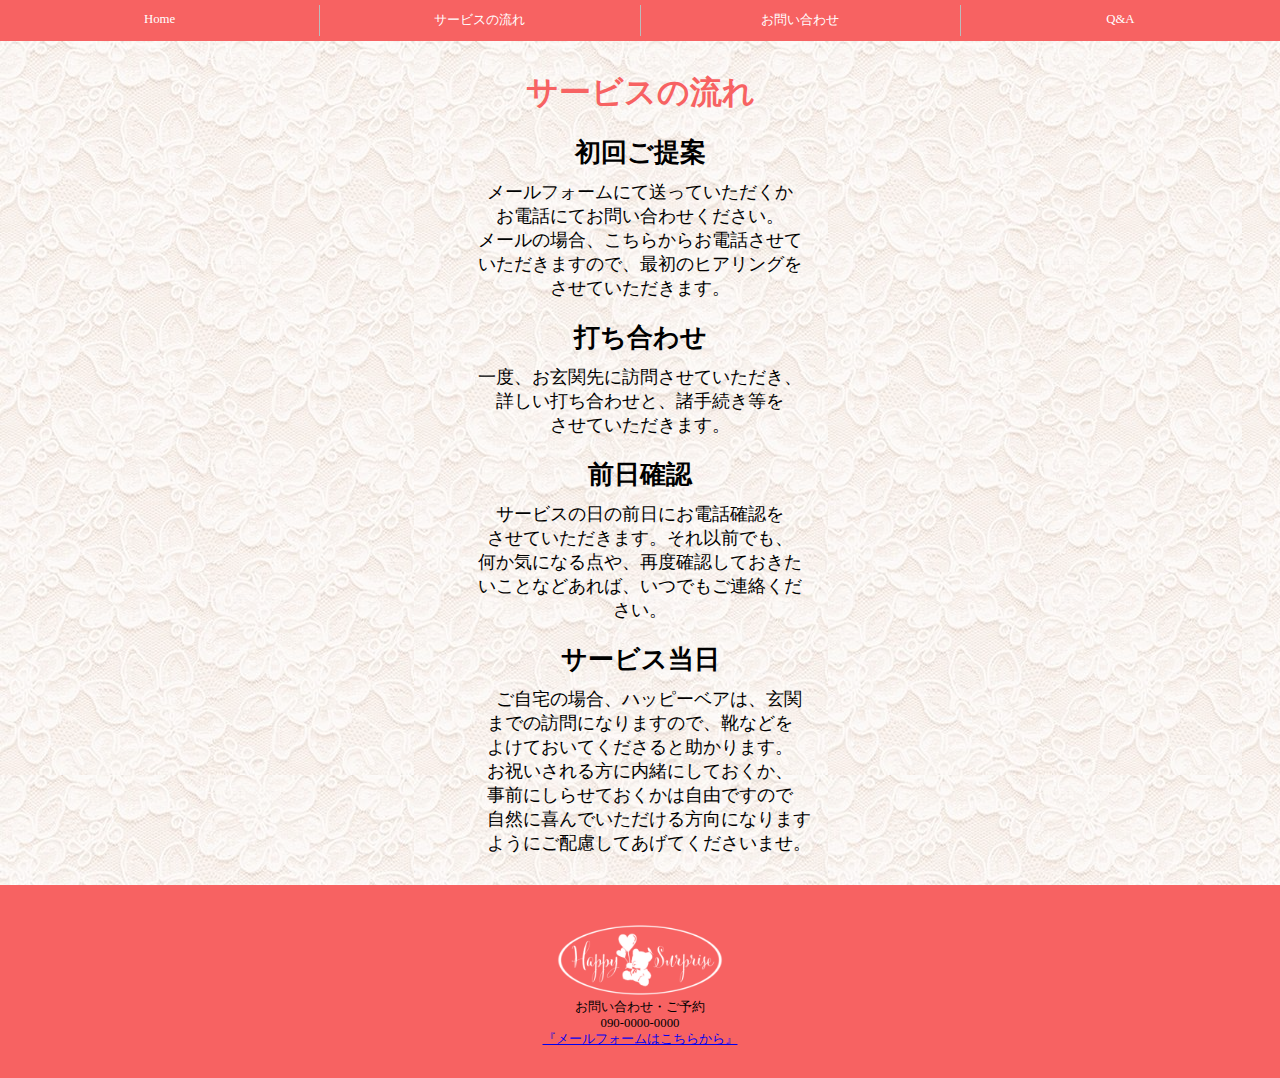
<file: index2.html>
<!DOCTYPE html>
<html lang="ja">

<head>
    <meta charset="UTF-8">
    <meta name="viewport" content="width=device-width, initial-scale=1.0">
    <title>Unititled-1</title>
    <link href="reset.css" rel="stylesheet" media="all">
    <link href="index2.css" rel="stylesheet" media="all">

    <!-- /* @import url(body{.css); */ -->

    <script src="https://ajax.googleapis.com/ajax/libs/jquery/3.3.1/jquery.min.js"></script>
    <link rel="stylesheet" href="https://use.fontawesome.com/releases/v5.6.4/css/all.css">
</head>

<body>
    <!-- ヘッダー -->
    <header id="header">
        <div class="nav">
            <ul>
                <li><a href="index.html">Home</a></li>
                <li><a href="index2.html">サービスの流れ</a></li>
                <li><a href="index3.html">お問い合わせ</a></li>
                <li><a href="index4.html">Q&A</a></li>
            </ul>
        </div>
    </header>

    <!-- --------------------------------------------------------------- -->

    <div class="wrapper2">
        <div class="opa2">
            <main class="nagare">
                <section class="n-title">
                    <h1>サービスの流れ</h1>
                </section>

                <section class="n-honbun">
                    <div class="n-komidasi">
                        <h2>初回ご提案</h2>
                    </div>

                    <div class="n-bun">
                        <p>
                            メールフォームにて送っていただくか<br>
                            お電話にてお問い合わせください。　　<br>
                            メールの場合、こちらからお電話させて<br>
                            いただきますので、最初のヒアリングを<br>
                            させていただきます。　　　　　　　　<br>
                            
                        </p>
                    </div>

                    <div class="n-komidasi">
                        <h2>打ち合わせ</h2>
                    </div>

                    <div class="n-bun">
                        <p>
                            一度、お玄関先に訪問させていただき、<br>
                            詳しい打ち合わせと、諸手続き等を　<br>
                            させていただきます。　　　　　　　<br>
                        
                        </p>
                    </div>


                    <div class="n-komidasi">
                        <h2>前日確認</h2>
                    </div>

                    <div class="n-bun">
                        <p>
                            サービスの日の前日にお電話確認を<br>
                            させていただきます。それ以前でも、　<br>
                            何か気になる点や、再度確認しておきた <br>
                            いことなどあれば、いつでもご連絡くだ<br>
                            さい。　　　　　　　　　　　　　　　

                        </p>
                    </div>

                    <div class="n-komidasi">
                        <h2>サービス当日</h2>
                    </div>

                    <div class="n-bun">
                        <p>
                            　ご自宅の場合、ハッピーベアは、玄関<br>
                            までの訪問になりますので、靴などを<br>
                            よけておいてくださると助かります。<br>
                            お祝いされる方に内緒にしておくか、<br>
                            事前にしらせておくかは自由ですので<br>
                            　自然に喜んでいただける方向になります<br>
                            　ようにご配慮してあげてくださいませ。
                        </p>
                    </div>
                </section>



            </main>


            <!-- ----------------------------------------------------------------->

            <!-- フッター -->
            <section class="footer">
                <img src="rogo2.png" alt="ロゴ">
                <p>お問い合わせ・ご予約</p>
                <p>090-0000-0000</p>
                <a href="index3.html">『メールフォームはこちらから』</a>

            </section>
        </div>
    </div>
    <div id="page_top"><a href="#"></a></div>
    <script src="top.js"></script>

</body>

</html>
</file>
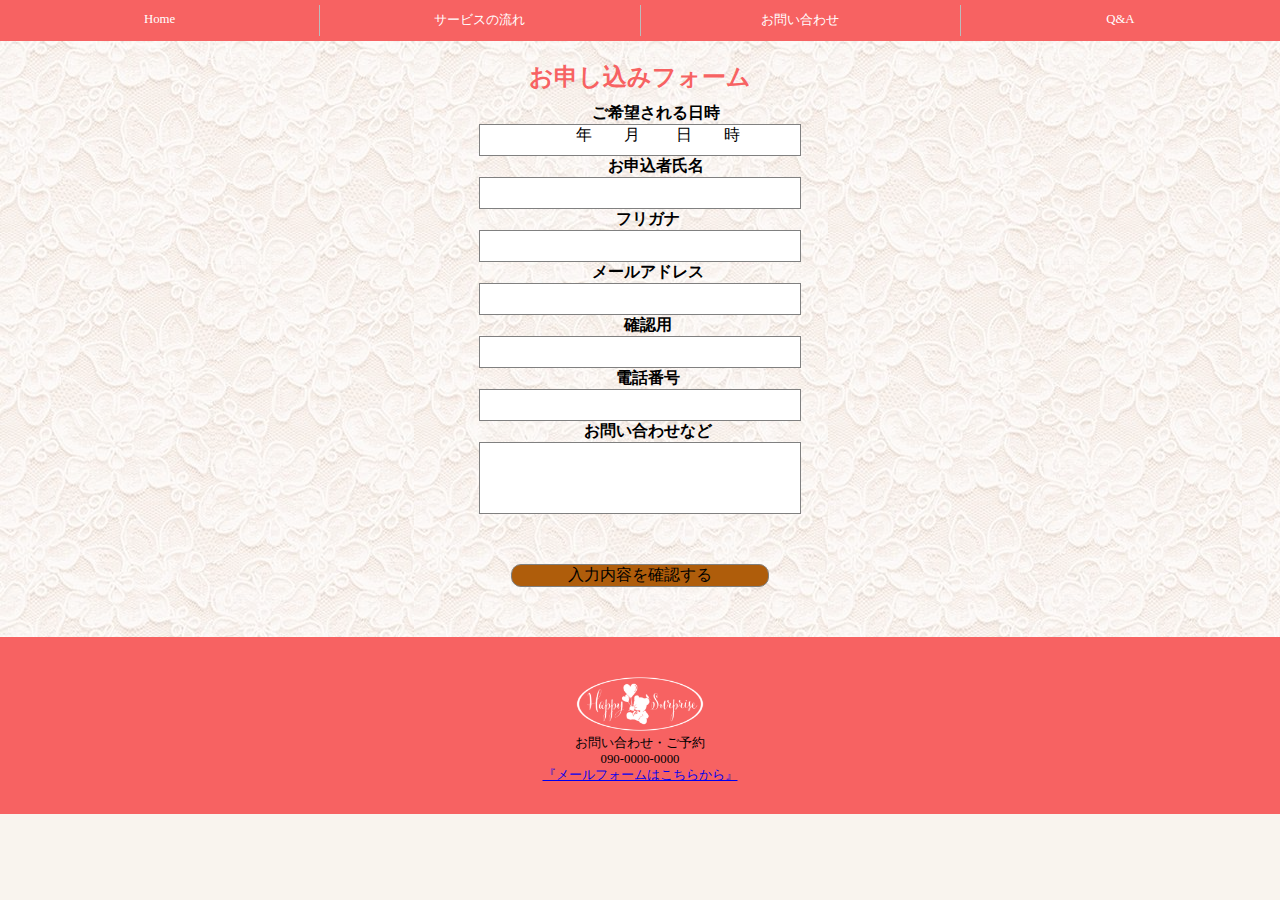
<file: index3.html>
<!DOCTYPE html>
<html lang="ja">

<head>
    <meta charset="UTF-8">
    <meta name="viewport" content="width=device-width, initial-scale=1.0">
    <title>Unititled-1</title>
    <link href="reset.css" rel="stylesheet" media="all">
    <link href="index3.css" rel="stylesheet" media="all">

    <!-- /* @import url(body{.css); */ -->

    <script src="https://ajax.googleapis.com/ajax/libs/jquery/3.3.1/jquery.min.js"></script>
    <link rel="stylesheet" href="https://use.fontawesome.com/releases/v5.6.4/css/all.css">
</head>

<body>
    <!-- ヘッダー -->
    <header id="header">
        <div class="nav">
            <ul>
                <li><a href="index.html">Home</a></li>
                <li><a href="index2.html">サービスの流れ</a></li>
                <li><a href="index3.html">お問い合わせ</a></li>
                <li><a href="index4.html">Q&A</a></li>
            </ul>
        </div>
    </header>


    <!-- ------------------------------------------------------- -->
    <div class="wrapper3">
        <!-- <main class="nagare"> -->
        <!-- div class="backimage"> < -->
        <div class="opa3">

            <main class="otoiawase">



                <section class="o-title">
                    <h1>お申し込みフォーム</h1>
                </section>


                <section class="o-komidasi">
                    <h2>　　ご希望される日時　　　　　　　　　　 　　　<br></h2>
                </section>

                <section class="nitiji">
                    <p>　　 年　　月　　 日　　時</p>
                </section>


                <section class="o-komidasi">
                    <h2>　　お申込者氏名　　　　　　　　　　　　　　 　<br></h2>
                </section>

                <section class="waku"></section>


                <section class="o-komidasi">
                    <h2>　フリガナ　　　　　　　　　　　　　　　 　　<br></h2>
                </section>

                <section class="waku"></section>

                <section class="o-komidasi">
                    <h2>　メールアドレス　　　　　　　　　　　　　 　<br></h2>
                </section>

                <section class="waku"></section>

                <section class="o-komidasi">
                    <h2>　確認用　　　　　　　　　　　　　　　　 　　<br></h2>
                </section>

                <section class="waku"></section>

                <section class="o-komidasi">
                    <h2>　電話番号　　　　　　　　　　　　　　 　　　<br></h2>
                </section>

                <section class="waku"></section>

                <section class="o-komidasi">
                    <h2>　お問い合わせなど　　　　　　　　　　　 　　</h2>
                </section>

                <section class="dai-waku"></section>


                <section class="o-kakunin">
                    <p>入力内容を確認する</p>

                </section>



            </main>

            <!-- ---------------------------------------------------------- -->
            <!-- フッター -->
            <section class="footer">
                <img src="rogo2.png" alt="ロゴ">
                <p>お問い合わせ・ご予約</p>
                <p>090-0000-0000</p>
                <a href="index3.html">『メールフォームはこちらから』</a>

            </section>
        </div>
    </div>
    <div id="page_top"><a href="#"></a></div>
    <script src="top.js"></script>

</body>

</html>
</file>
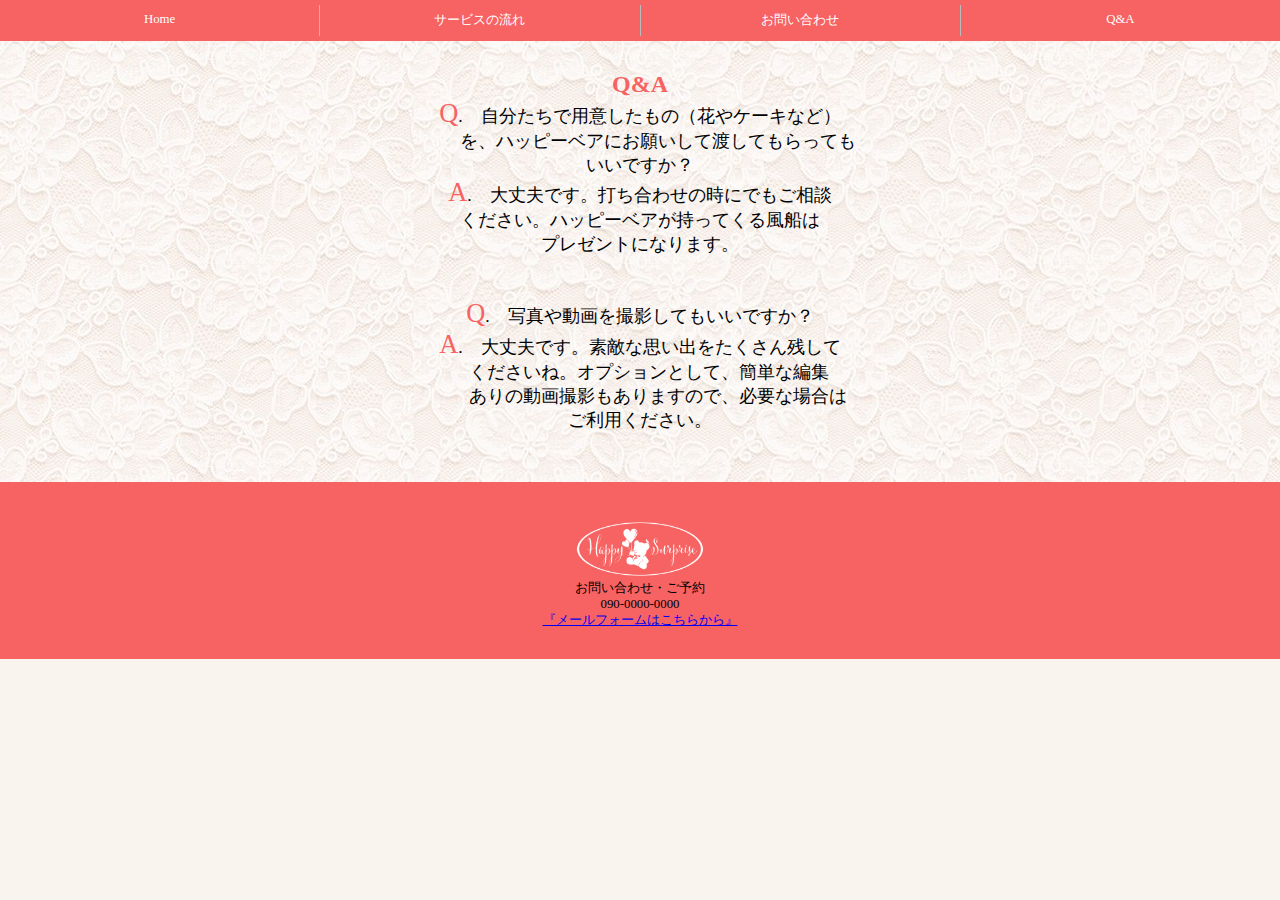
<file: index4.html>
<!DOCTYPE html>
<html lang="ja">

<head>
    <meta charset="UTF-8">
    <meta name="viewport" content="width=device-width, initial-scale=1.0">
    <title>Unititled-1</title>
    <link href="reset.css" rel="stylesheet" media="all">
    <link href="index4.css" rel="stylesheet" media="all">

    <!-- /* @import url(body{.css); */ -->

    <script src="https://ajax.googleapis.com/ajax/libs/jquery/3.3.1/jquery.min.js"></script>
    <link rel="stylesheet" href="https://use.fontawesome.com/releases/v5.6.4/css/all.css">
</head>

<body>
    <!-- ヘッダー -->
    <header id="header">
        <div class="nav">
            <ul>
                <li><a href="index.html">Home</a></li>
                <li><a href="index2.html">サービスの流れ</a></li>
                <li><a href="index3.html">お問い合わせ</a></li>
                <li><a href="index4.html">Q&A</a></li>
            </ul>
        </div>
    </header>

    <!-- -------------------------------------------------------------------------------->
    <div class="wrapper4">
        <!-- <main class="nagare"> -->
        <!-- div class="backimage"> < -->
        <div class="opa4">

            <main class="QA">



                <section class="q-title">
                    <h1>Q&A</h1>
                </section>

                <section class="qa">
                    <p>
                        <span class="change">Q</span>.　自分たちで用意したもの（花やケーキなど）<br>
                        　　を、ハッピーベアにお願いして渡してもらっても<br>
                        いいですか？　　　　　　　　　　　　　
                        <br>
                        <!-- <br> -->
                        <span class="change">A</span>.　大丈夫です。打ち合わせの時にでもご相談　<br>
                        ください。ハッピーベアが持ってくる風船は<br>
                        プレゼントになります。　　　　　　　　
                        <br>
                        <br>
                        <br>
                        <span class="change">Q</span>.　写真や動画を撮影してもいいですか？　　　<br>
                        <!-- <br> -->
                        <span class="change">A</span>.　大丈夫です。素敵な思い出をたくさん残して<br>
                        　くださいね。オプションとして、簡単な編集<br>
                        　　ありの動画撮影もありますので、必要な場合は<br>
                        ご利用ください。　　　　　　　　　　　<br>

                    </p>
                </section>


            </main>

            <!-- ---------------------------------------------------------------------------------->


            <!-- フッター -->
            <section class="footer">
                <img src="rogo2.png" alt="ロゴ">
                <p>お問い合わせ・ご予約</p>
                <p>090-0000-0000</p>
                <a href="index3.html">『メールフォームはこちらから』</a>

            </section>
        </div>
    </div>

    <div id="page_top"><a href="#"></a></div>
    <script src="top.js"></script>
</body>

</html>
</file>
<file: index2.css>
#page_top{
	width: 50px;
	height: 50px;
	position: fixed;
	right: -50px;
	bottom: 50px;
	background: #ef3f40;
	opacity: 0.6;
	border-radius: 50%;
  }
  #page_top a{
	position: relative;
	display: block;
	width: 50px;
	height: 50px;
	text-decoration: none;
  }
  #page_top a::before{
	font-family: 'Font Awesome 5 Free';
	font-weight: 900;
	content: '\f102';
	font-size: 25px;
	color: #fff;
	position: absolute;
	width: 25px;
	height: 25px;
	top: -5px;
	bottom: 0;
	right: 0;
	left: 0;
	margin: auto;
	text-align: center;
  }
  
  



body{
	background-color:#F9F4EE;
	font-family:"A-OTF Futo Min A101 Pr6N";
}

ul {
	list-style-type: none;
	margin: 0;
	padding: 0;
}



.nav > ul {
	overflow: hidden;
	background-color:#F76262;
	display: flex;
	justify-content: center;
	text-align: center;
}
.nav > ul li {
	width: 25%;
	margin: 5px auto;
	border-right: 1px solid #bbbbbb;
}

/* 一番右の線を消す */
.nav > ul li:last-child {
	border-right: none;
}


/* ナビの文字部分 */
.nav > ul li a {
	display: block;
	color: white;
	text-align: center;
	padding: 7px 8px;
	text-decoration: none;
	font-size: 70%;
}

@media(min-width:768px){
	.nav > ul li a {
		font-size: 70%;
	}
}

@media(min-width:990px){
	.nav > ul li a {
		font-size: 80%;
	}
}






/* ホバーして色が変わる */
.nav >ul li a:hover:not(.active) {
	background-color: #a9bce2;
}

.active {
	background-color:#F76262;
}


/* ------------------------------------------- */

/* 背景画像 */
.wrapper2{
	background-image: url(rece.jpg);
}

/* 半透明にして、文字はそのまま */
.opa2{
	background: rgba(255, 255, 255, 0.5);
}



/* メイン全体を中心寄せ */
.nagare{
	text-align: center;
}


/* サービスの流れ（赤文字） */
.n-title{
	font-size: 150%;
	color: #F76262;
	padding-top: 30px;
	
}

@media(min-width:768px){
	.n-title{
		font-size: 180%;
	}
}

@media(min-width:990px){
	.n-title{
		font-size: 200%;
	}
}


/* サービス小見出し　１、２、３ */
.n-komidasi h2{
	font-size: 120%;
	margin-top: 20px;
	margin-bottom:10px ;
	/* background-color: #FFCECC; */
}

@media(min-width:768px){
	.n-komidasi h2{
		font-size: 150%;
	}
}

@media(min-width:990px){
	.n-komidasi h2{
		font-size: 160%;
	}
}


.n-bun{
	font-size: 90%;
}
@media(min-width:768px){
	.n-bun{
		font-size: 110%;
	}
}

@media(min-width:990px){
	.n-bun{
		font-size: 110%;
	}
}




/* --------------------------------------------- */


.footer{
	background-color: #F76262;
	text-align: center;
	padding-top: 5px;
	padding-bottom: 30px;
	margin-top: 30px;
	font-size: 80%;
}

/* フッターロゴ */
.footer img{
	text-align: center;
	width: 20%;
	padding-top: 20px;
}

@media(min-width:768px){
	.footer img{
		width: 15%;
		padding-top: 15px;
	}
}

@media(min-width:950px){
	.footer img{
		width: 13%;
		padding-top:35px;
	}
}


.footer a:hover{
	color: #8c98af;
}
</file>
<file: index3.css>
#page_top{
	width: 50px;
	height: 50px;
	position: fixed;
	right: -50px;
	bottom: 50px;
	background: #ef3f40;
	opacity: 0.6;
	border-radius: 50%;
  }
  #page_top a{
	position: relative;
	display: block;
	width: 50px;
	height: 50px;
	text-decoration: none;
  }
  #page_top a::before{
	font-family: 'Font Awesome 5 Free';
	font-weight: 900;
	content: '\f102';
	font-size: 25px;
	color: #fff;
	position: absolute;
	width: 25px;
	height: 25px;
	top: -5px;
	bottom: 0;
	right: 0;
	left: 0;
	margin: auto;
	text-align: center;
  }
  
  



body{
	background-color:#F9F4EE;
	font-family:"A-OTF Futo Min A101 Pr6N";
}

ul {
	list-style-type: none;
	margin: 0;
	padding: 0;
}

.nav > ul {
	overflow: hidden;
	background-color:#F76262;
	display: flex;
	justify-content: center;
	text-align: center;
}
.nav > ul li {
	width: 25%;
	margin: 5px auto;
	border-right: 1px solid #bbbbbb;
}

/* 一番右の線を消す */
.nav > ul li:last-child {
	border-right: none;
}

/* ナビの文字部分 */
.nav > ul li a {
	display: block;
	color: white;
	text-align: center;
	padding: 7px 8px;
	text-decoration: none;
	font-size: 70%;
}

@media(min-width:768px){
	.nav > ul li a {
		font-size: 70%;
	}
}

@media(min-width:990px){
	.nav > ul li a {
		font-size: 80%;
	}
}



/* ホバーして色が変わる */
.nav >ul li a:hover:not(.active) {
	background-color: #a9bce2;
}

.active {
	background-color:#F76262;
}
/* ----------------------------------------- */


/* 背景画像 */
.wrapper3{
	background-image: url(rece.jpg);
}

/* 半透明にして、文字はそのまま */
.opa3{
	background: rgba(255, 255, 255, 0.5);
}


/* サービスの流れ（赤文字） */
.o-title{
	font-size: 150%;
	color: #F76262;
	padding-top: 20px;
	padding-bottom: 10px;
	text-align: center;
}

.o-komidasi{
	text-align: center;
}

/* 日時指定の枠 */
.nitiji{
	text-align: center;
	border: solid 1px gray;
	background-color: white;
	/* margin: 0px 50px 10px 50px; */
	width: 60%;
	height: 30px;
	margin: 0 auto;
}
@media(min-width:700px){
	.nitiji{
		width: 40%;
	}
}

@media(min-width:950px){
	.nitiji{
		width: 25%;
	}
}



/* 記入用の枠 */
.waku{
	border: 1px solid gray;
	/* margin: 0px 50px 10px 50px; */
	width: 60%;
	padding-top: 10px;
	background-color: white;
	height: 20px;
	margin: 0 auto;
}

@media(min-width:700px){
	.waku{
		width: 40%;
	}
}

@media(min-width:950px){
	.waku{
		width: 25%;
}
}

/* 大きい枠 */
.dai-waku{
	border: 1px solid gray;
	/* margin: 0px 50px 10px 50px; */

	padding-top: 10px;
	background-color: white;
	height: 60px;
	width: 60%;
	margin: 0 auto;
}

@media(min-width:700px){
	.dai-waku{
		width: 40%;
	}
}

@media(min-width:950px){
	.dai-waku{
		width: 25%;
	}
}

/* 入力内容を確認する */
.o-kakunin{
	text-align: center;
	/* margin: 50px 100px 50px 100px; */
	border: solid 1px gray;
	background-color: #AF5D0B;
	border-radius: 10px;
	width: 40%;
	margin: 0 auto;
	margin-top: 50px;
	margin-bottom: 50px;
}

@media(min-width:700px){
	.o-kakunin{
		width: 30%;
	margin: 0 auto;
	margin-top: 50px;
	margin-bottom: 50px;
	}
}

@media(min-width:950px){
	.o-kakunin{
		width: 20%;
	margin: 0 auto;
	margin-top: 50px;
	margin-bottom: 50px;
	}
}
.o-kakunin:hover{
	color: #a9bce2;
}
/* ---------------------------------------- */
.footer{
	background-color: #F76262;
	text-align: center;
	padding-top: 5px;
	padding-bottom: 30px;
	font-size: 80%;
	margin-top: 30px;
}

/* フッターロゴ */
.footer img{
	text-align: center;
	width: 20%;
	padding-top: 20px;
}

@media(min-width:768px){
	.footer img{
		width: 15%;
		padding-top: 15px;
	}
}

@media(min-width:950px){
	.footer img{
		width: 10%;
		padding-top:35px;
	}
}

.footer a:hover{
	color: #8c98af;
}
</file>
<file: index4.css>
#page_top{
	width: 50px;
	height: 50px;
	position: fixed;
	right: -50px;
	bottom: 50px;
	background: #ef3f40;
	opacity: 0.6;
	border-radius: 50%;
  }
  #page_top a{
	position: relative;
	display: block;
	width: 50px;
	height: 50px;
	text-decoration: none;
  }
  #page_top a::before{
	font-family: 'Font Awesome 5 Free';
	font-weight: 900;
	content: '\f102';
	font-size: 25px;
	color: #fff;
	position: absolute;
	width: 25px;
	height: 25px;
	top: -5px;
	bottom: 0;
	right: 0;
	left: 0;
	margin: auto;
	text-align: center;
  }
  
  



body{
	background-color:#F9F4EE;
	font-family:"A-OTF Futo Min A101 Pr6N";
}

ul {
	list-style-type: none;
	margin: 0;
	padding: 0;
}

.nav > ul {
	overflow: hidden;
	background-color:#F76262;
	display: flex;
	justify-content: center;
	text-align: center;
}
.nav > ul li {
	width: 25%;
	margin: 5px auto;
	border-right: 1px solid #bbbbbb;
}

/* 一番右の線を消す */
.nav > ul li:last-child {
	border-right: none;
}

/* ナビの文字部分 */
.nav > ul li a {
	display: block;
	color: white;
	text-align: center;
	padding: 7px 8px;
	text-decoration: none;
	font-size: 70%;
}

@media(min-width:768px){
	.nav > ul li a {
		font-size: 70%;
	}
}

@media(min-width:990px){
	.nav > ul li a {
		font-size: 80%;
	}
}



/* ホバーして色が変わる */
.nav >ul li a:hover:not(.active) {
	background-color: #a9bce2;
}

.active {
	background-color:#F76262;
}

/* -------------------------------------------- */

/* 背景画像 */
.wrapper4{
	background-image: url(rece.jpg);
}

/* 半透明にして、文字はそのまま */
.opa4{
	background: rgba(255, 255, 255, 0.5);
}



.QA{
	text-align: center;
}
.q-title{
	font-size: 150%;
	color: #F76262;
	padding-top: 30px;
}

/* 文章 */
.qa{
	font-size: 90%;
}

@media(min-width:700px){
	.qa{
		font-size: 100%;
	}
}

@media(min-width:950px){
	.qa{
		font-size: 110%;
	}
}



.change{
	color: #F76262;
	font-size: 150%;
}



/* --------------------------------------------- */
.footer{
	background-color: #F76262;
	text-align: center;
	padding-top: 5px;
	padding-bottom: 30px;
	margin-top: 50px;
	font-size: 80%;
}

/* フッターロゴ */
.footer img{
	text-align: center;
	width: 20%;
	padding-top: 20px;
}

@media(min-width:768px){
	.footer img{
		width: 15%;
		padding-top: 15px;
	}
}

@media(min-width:950px){
	.footer img{
		width: 10%;
		padding-top:35px;
	}
}

.footer a:hover{
	color: #8c98af;
}
</file>
